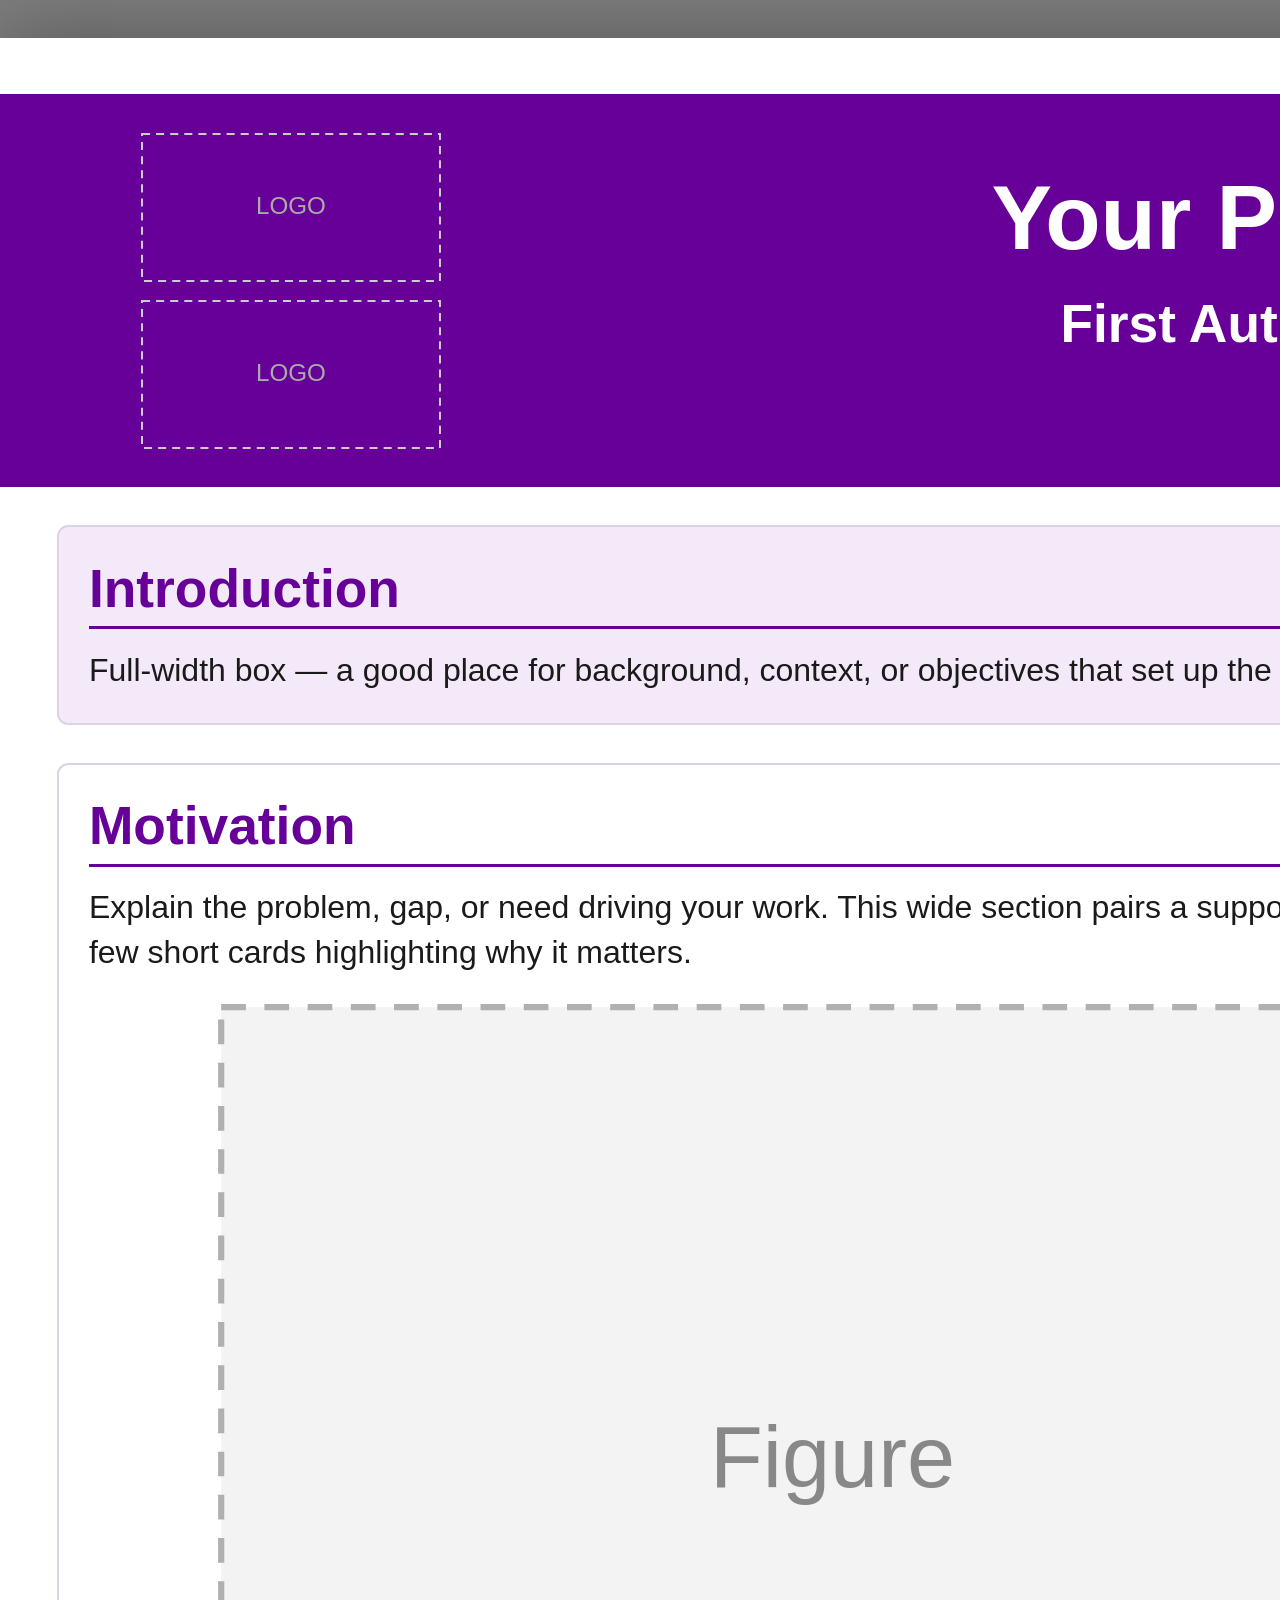
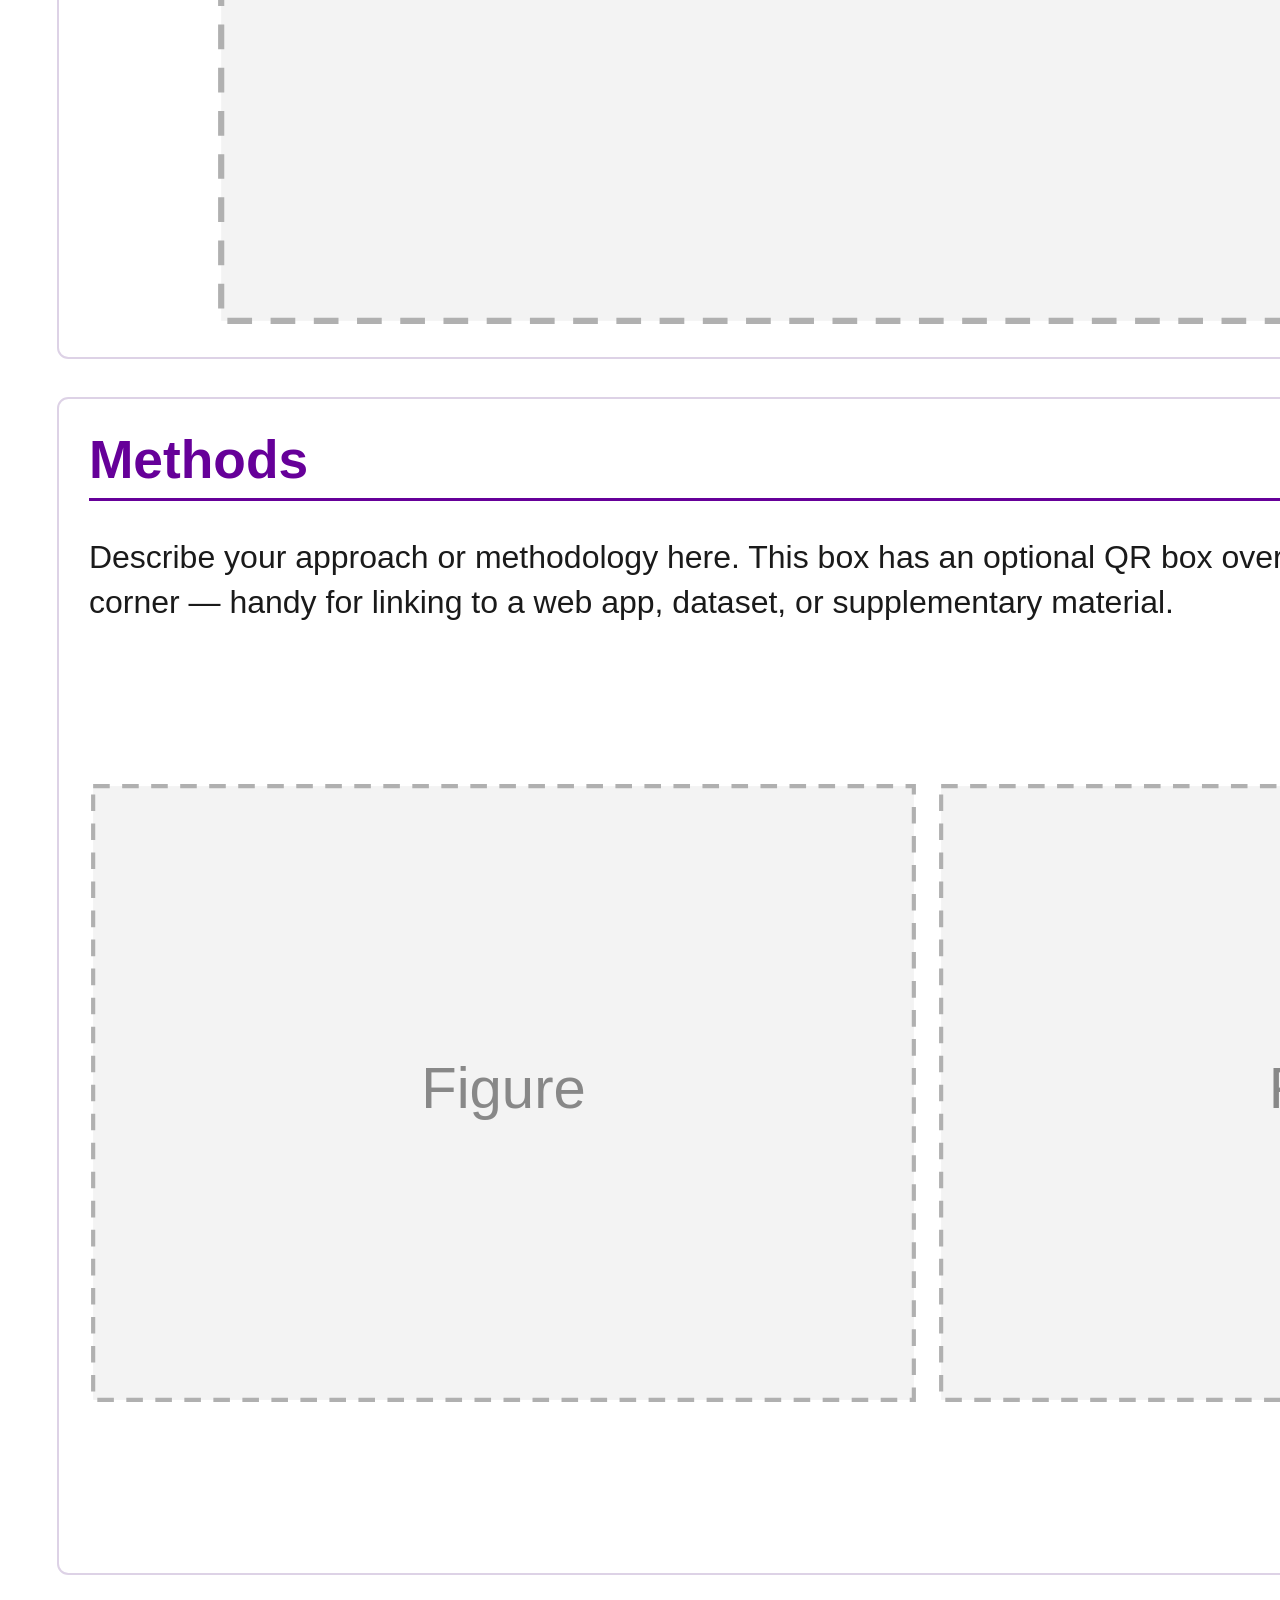
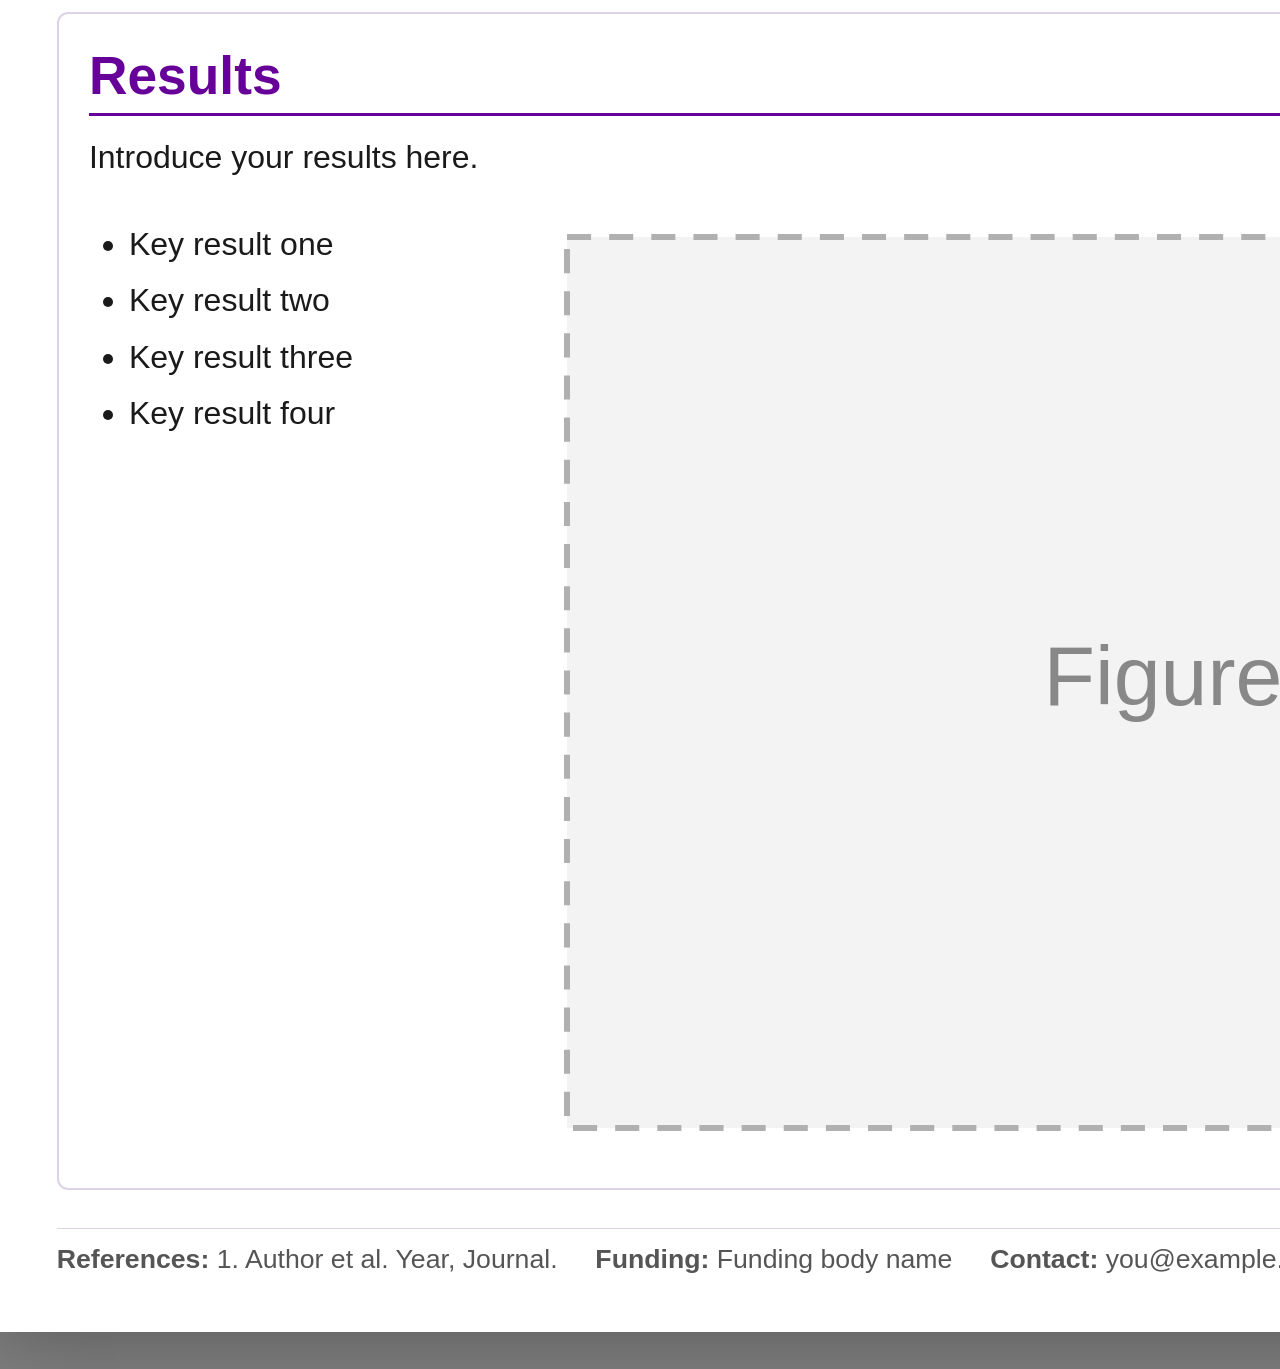
<file: index.html>
<!DOCTYPE html>
<html lang="en">
<head>
<meta charset="UTF-8">
<meta name="viewport" content="width=device-width, initial-scale=1.0">
<title>Academic Poster</title>
<link rel="stylesheet" href="css/style.css">
</head>
<body>

<div class="poster">

  <!-- ============ BANNER ============ -->
  <header class="banner">
    <div class="banner-logos banner-logos--left">
      <img src="images/logos/placeholder-logo.svg" alt="Logo 1" class="logo logo-a">
      <img src="images/logos/placeholder-logo.svg" alt="Logo 2" class="logo logo-b">
    </div>

    <div class="banner-text">
      <h1 class="title">Your Poster Title Goes Here</h1>
      <p class="authors">First Author, Second Author, Third Author</p>
      <p class="affiliations">Department, Institution</p>
    </div>

    <div class="banner-logos banner-logos--right">
      <img src="images/logos/placeholder-logo.svg" alt="Logo 3" class="logo logo-c">
      <img src="images/logos/placeholder-logo.svg" alt="Logo 4" class="logo logo-d">
    </div>

  </header>

  <!-- ============ INTRODUCTION ============ -->
  <section class="box intro">
    <h2>Introduction</h2>
    <div class="intro-body">
      <p>Full-width box — a good place for background, context, or objectives that set up the rest of the poster.</p>
    </div>
  </section>

  <!-- ============ MOTIVATION: WIDE FEATURE SECTION ============ -->
  <section class="box motivation">
    <h2>Motivation</h2>
    <div class="motivation-content">
      <div class="motivation-body">
        <p>Explain the problem, gap, or need driving your work. This wide section pairs a supporting figure with a few short cards highlighting why it matters.</p>
        <img src="images/placeholder-figure.svg" alt="Supporting figure">
      </div>
      <div class="motivation-cards">
        <div class="highlight-card">
          <span class="eyebrow">Reason 1</span>
          <p>Summarise one reason this problem matters, in a sentence or two.</p>
        </div>
        <div class="highlight-card">
          <span class="eyebrow">Reason 2</span>
          <p>Summarise one reason this problem matters, in a sentence or two.</p>
        </div>
        <div class="highlight-card">
          <span class="eyebrow">Reason 3</span>
          <p>Summarise one reason this problem matters, in a sentence or two.</p>
        </div>
      </div>
    </div>
  </section>

  <!-- ============ LEFT STACK: TWO BOXES ============ -->
  <div class="left-stack">
    <section class="box left-top">
      <!-- Optional QR / supplementary-link box — delete this div (and the
           matching .qr-spacer below) if you don't need it. -->
      <div class="qr-block">
        <div class="qr-figure fig-frame">
          <img src="images/placeholder-qr.svg" alt="QR code">
        </div>
        <p class="qr-label">Scan for more</p>
      </div>
      <h2>Methods</h2>
      <div class="left-top-row">
        <div class="left-top-text">
          <p>Describe your approach or methodology here. This box has an optional QR box overlaid in the corner — handy for linking to a web app, dataset, or supplementary material.</p>
        </div>
        <div class="qr-spacer"></div>
      </div>
      <div class="left-top-figures fig-row">
        <div class="fig-frame">
          <img src="images/placeholder-figure.svg" alt="Figure">
        </div>
        <div class="fig-frame">
          <img src="images/placeholder-figure.svg" alt="Figure">
        </div>
      </div>
    </section>

    <section class="box left-bottom">
      <h2>Results</h2>
      <p>Introduce your results here.</p>
      <div class="fig-row">
        <div class="left-bottom-side">
          <ul>
            <li>Key result one</li>
            <li>Key result two</li>
            <li>Key result three</li>
            <li>Key result four</li>
          </ul>
        </div>
        <div class="fig-frame">
          <img src="images/placeholder-figure.svg" alt="Figure">
        </div>
      </div>
    </section>
  </div>

  <!-- ============ RIGHT STACK: TALL BOX + SHORT BOX ============ -->
  <div class="right-stack">
    <section class="box right-main">
      <h2>Discussion</h2>
      <p>Interpret your results and discuss their implications. This box is taller, so it suits a figure alongside a couple of supporting lists.</p>
      <h3>Supporting detail:</h3>
      <div class="fig-row">
        <div class="fig-frame">
          <img src="images/placeholder-figure.svg" alt="Figure">
        </div>
        <div class="right-main-side">
          <p><strong>Point group one:</strong></p>
          <ul>
            <li>Item one</li>
            <li>Item two</li>
            <li>Item three</li>
          </ul>
          <p><strong>Point group two:</strong></p>
          <ul>
            <li>Item one
              <ul>
                <li>Sub-item</li>
                <li>Sub-item</li>
              </ul>
            </li>
            <li>Item two</li>
          </ul>
        </div>
      </div>
    </section>

    <section class="box right-secondary">
      <h2>Conclusion</h2>
      <p>Summarise what you found and why it matters.</p>
      <p>Add a second paragraph here if needed — for next steps, limitations, or impact.</p>
    </section>
  </div>

  <!-- ============ FOOTER (optional: references / funding / contact) ============ -->
  <footer class="footer">
    <p><strong>References:</strong> 1. Author et al. Year, Journal.</p>
    <p><strong>Funding:</strong> Funding body name</p>
    <p><strong>Contact:</strong> you@example.com</p>
  </footer>

</div>

</body>
</html>
</file>
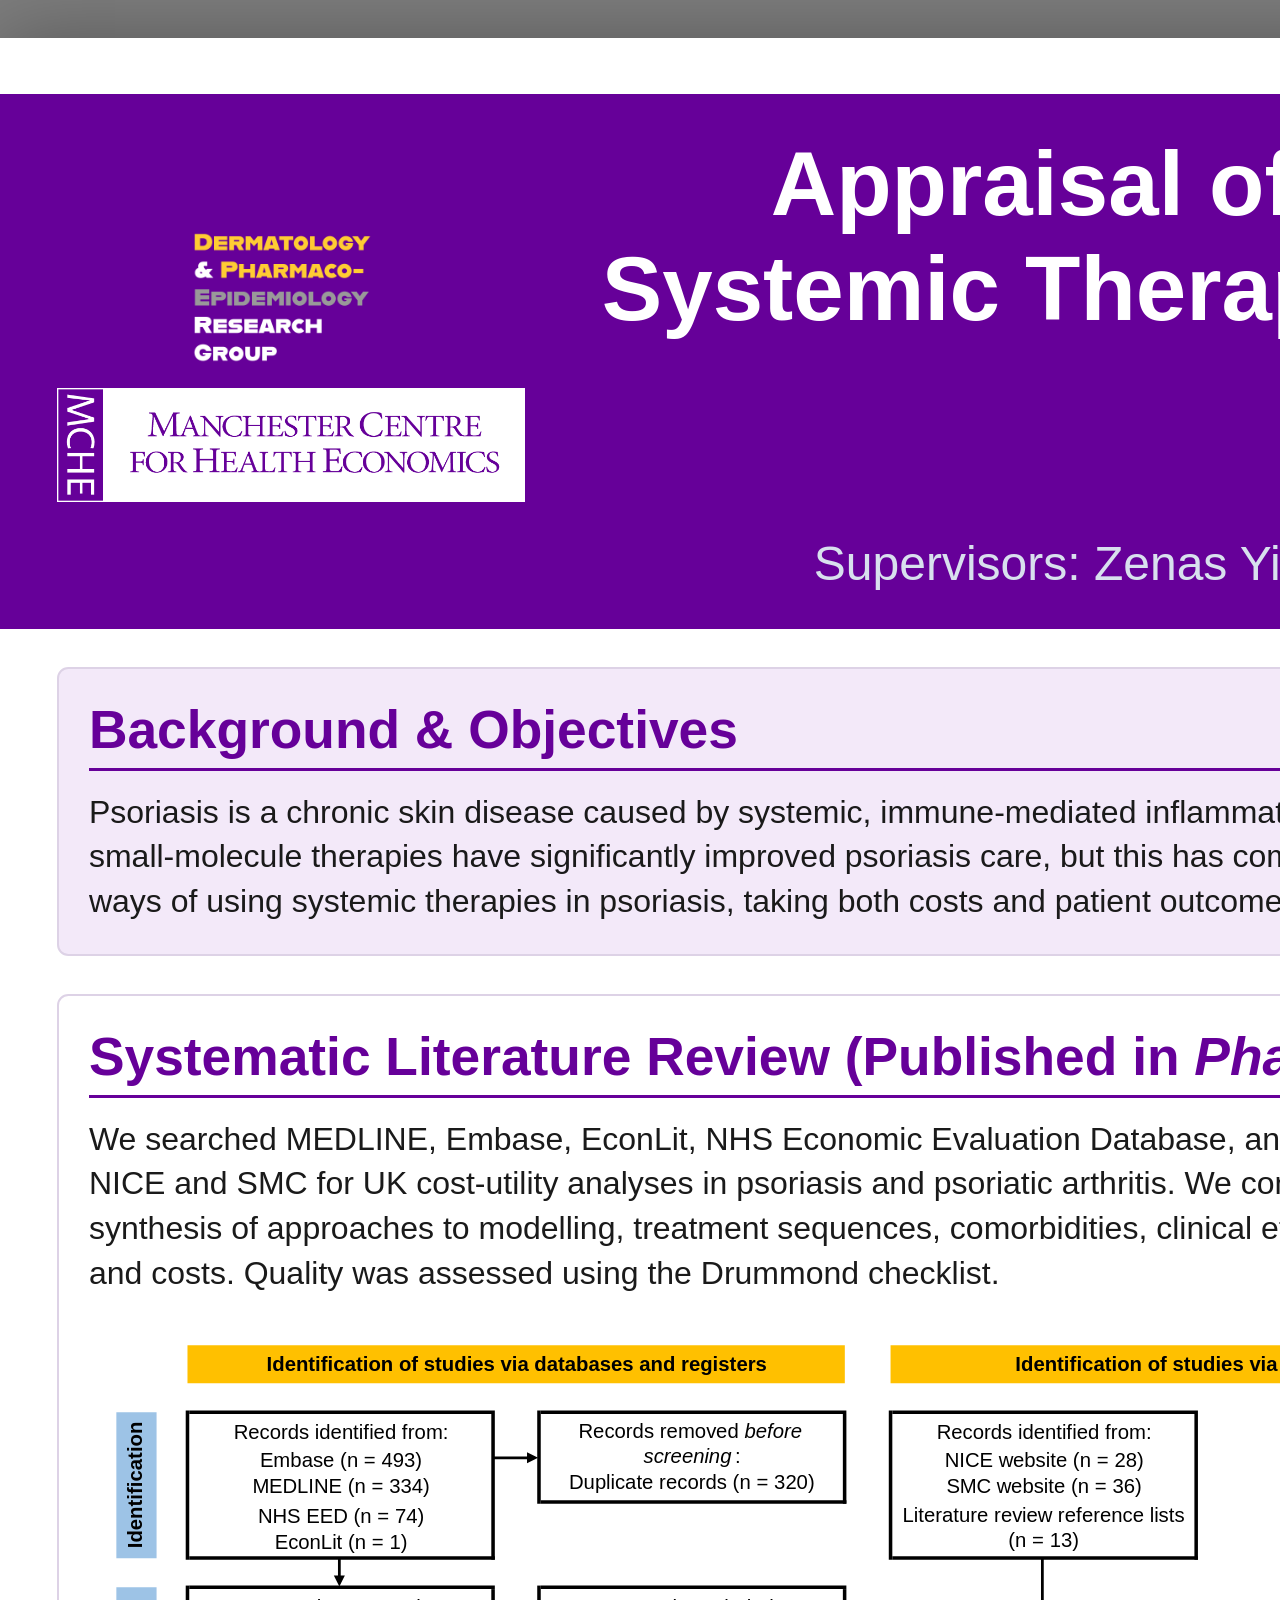
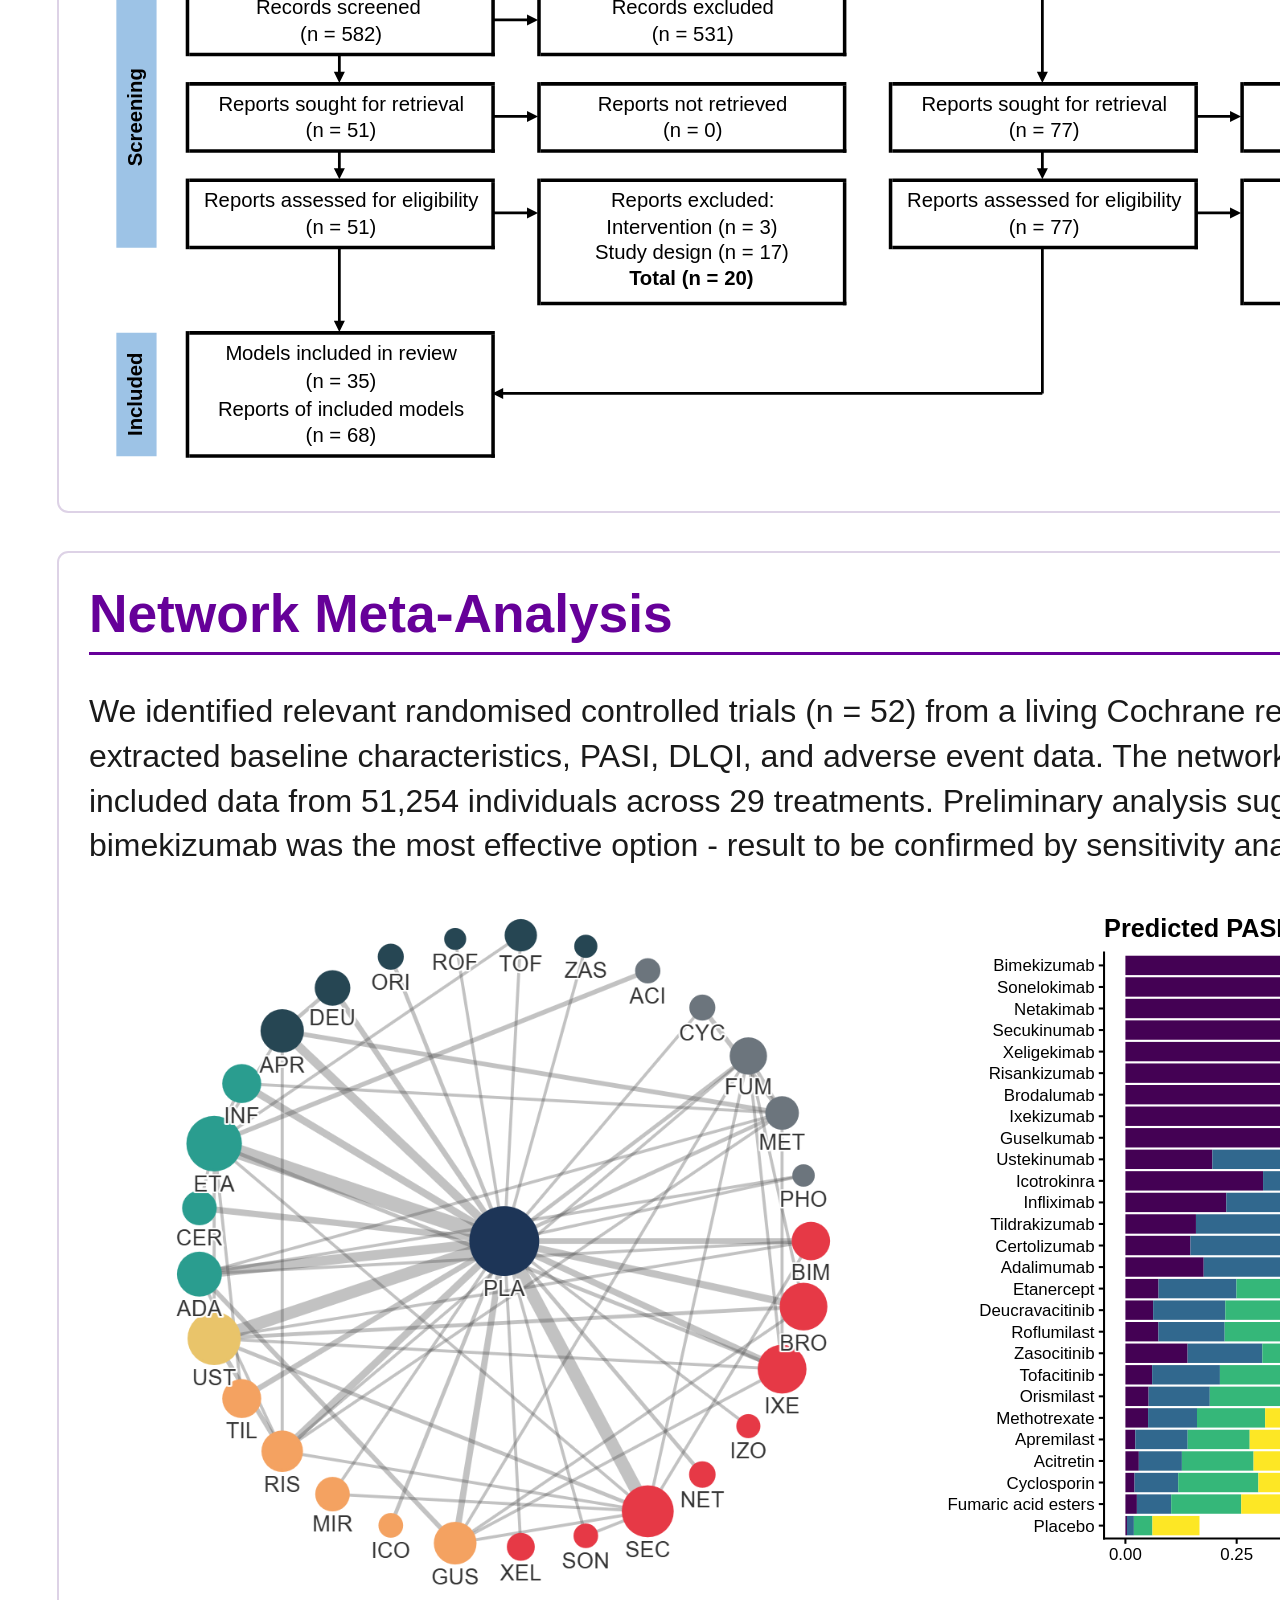
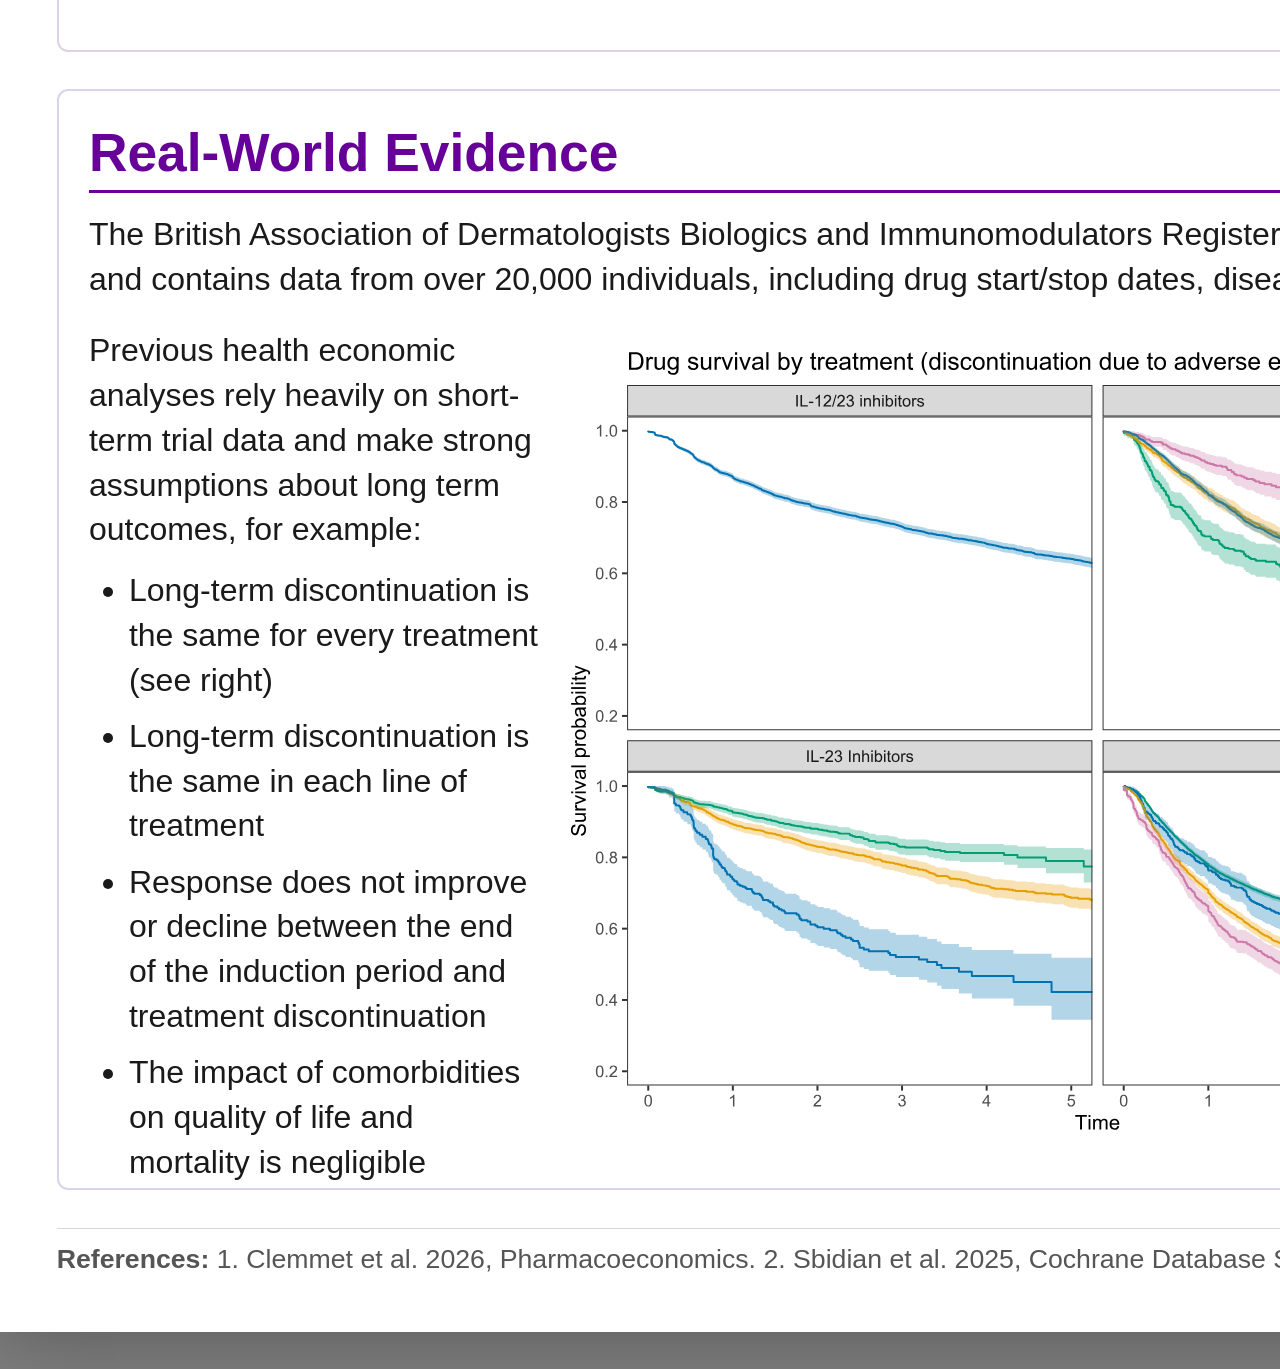
<file: examples/psoriasis/index.html>
<!DOCTYPE html>
<html lang="en">
<head>
<meta charset="UTF-8">
<meta name="viewport" content="width=device-width, initial-scale=1.0">
<title>Academic Poster</title>
<link rel="stylesheet" href="css/style.css">
</head>
<body>

<div class="poster">

  <!-- ============ BANNER ============ -->
  <header class="banner">
    <div class="banner-logos banner-logos--left">
      <img src="images/logos/dprg.png" alt="DPRG logo" class="logo logo-a">
      <img src="images/logos/mche.png" alt="MCHE logo" class="logo logo-b">
    </div>

    <div class="banner-text">
      <h1 class="title">Appraisal of the Cost-Effectiveness of Systemic Therapies for Psoriasis in the Era of Biosimilars</h1>
      <p class="authors">Thomas Clemmet</p>
      <p class="affiliations">Supervisors: Zenas Yiu, Duc Binh Phan, Gabriel Rogers, Richard Warren</p>
    </div>

    <div class="banner-logos banner-logos--right">
      <img src="images/logos/psoukWhite.svg" alt="Psoriasis UK logo" class="logo logo-c">
      <img src="images/logos/badbir.png" alt="BADBIR logo" class="logo logo-d">
    </div>

  </header>

  <!-- ============ INTRODUCTION ============ -->
  <section class="box intro">
    <h2>Background &amp; Objectives</h2>
    <div class="intro-body">
      <p>Psoriasis is a chronic skin disease caused by systemic, immune-mediated inflammation. There is no cure for psoriasis, but it can be managed with treatment. In recent years, expensive biologics and targeted small-molecule therapies have significantly improved psoriasis care, but this has come with additional costs, though  some low-cost biosimilars are now available. The objective of this PhD is to evaluate different ways of using systemic therapies in psoriasis, taking both costs and patient outcomes into account.</p>
    </div>
  </section>

  <!-- ============ MOTIVATION: SYSTEMATIC REVIEW ============ -->
  <section class="box motivation">
    <h2>Systematic Literature Review (Published in <i>Pharmacoeconomics</i><sup>1</sup>)</h2>
    <div class="motivation-content">
      <div class="motivation-body">
        <p>We searched MEDLINE, Embase, EconLit, NHS Economic Evaluation Database, and the websites of NICE and SMC for UK cost-utility analyses in psoriasis and psoriatic arthritis. We conducted a narrative synthesis of approaches to modelling, treatment sequences, comorbidities, clinical efficacy, quality of life, and costs. Quality was assessed using the Drummond checklist.</p>
        <img src="images/prisma.svg" alt="PRISMA diagram">
      </div>
      <div class="motivation-cards">
        <div class="highlight-card">
          <span class="eyebrow">Evidence gap: Cost-effectiveness of step-through therapy</span>
          <p>The scope of previous analyses is limited to people who have already received conventional systemic therapies, following standard 'step-through' therapy guidelines, so the cost-effectiveness of using biologics or targeted small-molecule therapies first is unclear.</p>
        </div>
        <div class="highlight-card">
          <span class="eyebrow">Evidence gap: Optimal sequence of targeted therapies</span>
          <p>Cost-effectiveness models compare only a limited set of sequences, limiting them to three drugs and often fixing second- and third-line treatments while varying the first-line treatment. NICE and BAD guidance doesn't specify which targeted therapies should be given before others.</p>
        </div>
        <div class="highlight-card">
          <span class="eyebrow">Evidence gap: Limitations of previous models</span>
          <p>Health economic analyses in this area follow established methods, but these methods embed assumptions that may not hold in practice, particularly around long-term outcomes. This limits the meaningfulness of results for the NHS.</p>
        </div>
      </div>
    </div>
  </section>

  <!-- ============ LEFT STACK: META-ANALYSIS + RWE ============ -->
  <div class="left-stack">
    <section class="box left-top">
      <div class="qr-block">
        <div class="qr-figure fig-frame">
          <img src="images/nma-qr.png" alt="qr code to NMA shiny app">
        </div>
        <p class="qr-label">Explore with <br>R Shiny app</p>
      </div>
      <h2>Network Meta-Analysis</h2>
      <div class="left-top-row">
        <div class="left-top-text">
          <p>We identified relevant randomised controlled trials (n = 52) from a living Cochrane review<sup>2</sup> and extracted baseline characteristics, PASI, DLQI, and adverse event data. The network for PASI included data from 51,254 individuals across 29 treatments. Preliminary analysis suggested bimekizumab was the most effective option - result to be confirmed by sensitivity analyses.</p>
        </div>
        <div class="qr-spacer"></div>
      </div>
      <div class="left-top-figures fig-row">
        <div class="fig-frame">
          <img src="images/network.png" alt="network diagram">
        </div>
        <div class="fig-frame">
          <img src="images/props.svg" alt="NMA results">
        </div>
      </div>
    </section>

    <section class="box left-bottom">
      <h2>Real-World Evidence</h2>
      <p>The British Association of Dermatologists Biologics and Immunomodulators Register (BADBIR) was founded in 2007 and contains data from over 20,000 individuals, including drug start/stop dates, disease severity, and adverse events.</p>
      <div class="fig-row">
        <div class="left-bottom-side">
          <p>Previous health economic analyses rely heavily on short-term trial data and make strong assumptions about long term outcomes, for example:</p>
          <ul>
            <li>Long-term discontinuation is the same for every treatment (see right)</li>
            <li>Long-term discontinuation is the same in each line of treatment</li>
            <li>Response does not improve or decline between the end of the induction period and treatment discontinuation</li>
            <li>The impact of comorbidities on quality of life and mortality is negligible</li>
          </ul>
        </div>
        <div class="fig-frame">
          <img src="images/badbir.svg" alt="BADBIR diagram">
        </div>
      </div>
    </section>
  </div>

  <!-- ============ COST-EFFECTIVENESS ANALYSIS + PATIENT INVOLVEMENT ============ -->
  <div class="right-stack">
    <section class="box right-main">
      <h2>Cost-Effectiveness Analysis</h2>
      <p>Cost-effectiveness analyses estimate the costs and benefits of different treatment approaches over a person's lifetime. These estimates are used to make a recommendation, taking into account what the money could have been spent on instead (opportunity cost).</p>
      <p>The cost-effectiveness model will incorporate results from the network meta-analysis and the BADBIR analysis. The approach described below is for illustrative purposes and has not been finalised.</p>
      <h3>Potential model structure:</h3>
      <div class="fig-row">
        <div class="fig-frame">
          <img src="images/model.svg" alt="model diagram">
        </div>
        <div class="right-main-side">
          <p><strong>Potential costs:</strong></p>
          <ul>
            <li>Drug acquisition</li>
            <li>Drug administration</li>
            <li>Concomitant drugs</li>
            <li>Doctor's appointments</li>
            <li>Treating adverse events</li>
            <li>Productivity loss</li>
          </ul>
          <p><strong>Potential health effects:</strong></p>
          <ul>
            <li>PASI response
              <ul>
                <li>Pain and discomfort</li>
                <li>Functional impairment</li>
                <li>Psychosocial impact</li>
              </ul>
            </li>
            <li>Comorbidities
              <ul>
                <li>Psoriatic arthritis</li>
                <li>CVD</li>
                <li>Metabolic syndrome</li>
                <li>IBD</li>
              </ul>
            </li>
            <li>Adverse events</li>
          </ul>
        </div>
      </div>
    </section>

    <section class="box right-secondary">
      <h2>Patient Involvement</h2>
      <p>The perspectives of people with lived experience of psoriasis are vital to conducting and sharing meaningful research in health economics and epidemiology.</p>
      <p>To help guide this project, I recruited an advisory group of five people with psoriasis through the Psoriasis UK research network.</p>
      <p>The first advisory group meeting was held in May 2026 and discussed issues including NHS policies around systemic therapy for psoriasis, the value of stable therapy, and what 'successful therapy' looks like.</p>
      <p>Future meetings could be used to support model design, interpret results, and support research dissemination.</p>
    </section>
  </div>

  <!-- ============ FOOTER (optional: references / funding / contact) ============ -->
  <footer class="footer">
    <p><strong>References:</strong> 1. Clemmet et al. 2026, Pharmacoeconomics. 2. Sbidian et al. 2025, Cochrane Database Syst Rev.</p>
    <p><strong>Funding:</strong> Psoriasis UK PhD Studentship</p>
    <p><strong>Contact:</strong> thomas.clemmet@manchester.ac.uk, Stopford 2.707</p>
  </footer>

</div>

</body>
</html>
</file>
<file: css/style.css>
/* ==========================================================================
   A0 Portrait Academic Poster
   Page: 841mm x 1189mm
   ========================================================================== */

:root {
  --page-w: 841mm;
  --page-h: 1189mm;

  --margin: 15mm;
  --gap: 10mm;

  --color-primary: #660099;   /* banner / heading accent */
  --color-primary-light: #f3e9f9;
  --color-text: #1a1a1a;
  --color-muted: #555;
  --color-border: #ddd2e6;
  --color-box-bg: #ffffff;

  --color-accent: #0e6e6e;
  --color-accent-tint: #e3f1f0;
  --color-accent-ink: #0a4f4f;

  --font-body: "Segoe UI", "Helvetica Neue", Arial, sans-serif;
  --font-heading: "Segoe UI Semibold", "Helvetica Neue", Arial, sans-serif;

  /* base type scale — tune once real copy is in (pt = physical size, prints true) */
  --fs-title: 68pt;
  --fs-authors: 40pt;
  --fs-affil: 36pt;
  --fs-h2: 40pt;
  --fs-h3: 30pt;
  --fs-body: 24pt;
  --fs-small: 20pt;
}

* { box-sizing: border-box; }

html, body {
  margin: 0;
  padding: 0;
  background: #7d7d7d; /* screen-preview surround, not printed */
  font-family: var(--font-body);
  color: var(--color-text);
}

.poster {
  width: var(--page-w);
  height: var(--page-h);
  margin: 10mm auto;
  padding: var(--margin);
  background: #fff;
  box-shadow: 0 0 20mm rgba(0,0,0,0.3);

  display: grid;
  grid-template-columns: 1.15fr 0.85fr;
  grid-template-rows: auto auto 1fr 2fr auto;
  grid-template-areas:
    "banner     banner"
    "intro      intro"
    "motivation motivation"
    "left       right"
    "footer     footer";
  gap: var(--gap);
}

/* ==========================================================================
   Shared box styling
   ========================================================================== */

.box {
  background: var(--color-box-bg);
  border: 0.6mm solid var(--color-border);
  border-radius: 3mm;
  padding: 8mm;
  overflow: hidden;
}

.box h2 {
  margin: 0 0 5mm 0;
  font-family: var(--font-heading);
  font-size: var(--fs-h2);
  font-weight: 700;
  color: var(--color-primary);
  border-bottom: 0.8mm solid var(--color-primary);
  padding-bottom: 2mm;
}

.box h3 {
  font-size: var(--fs-h3);
  color: var(--color-primary);
  margin: 4mm 0 2mm 0;
}

.box p, .box li {
  font-size: var(--fs-body);
  line-height: 1.4;
  color: var(--color-text);
  margin: 0 0 3mm 0;
}

.box p:last-child { margin-bottom: 0; }

.box sup {
  font-size: 0.6em;
  color: var(--color-primary);
  font-weight: 700;
}

.box img {
  display: block;
  max-width: 100%;
  height: auto;
  margin: 4mm auto 0;
}

/* Print-safe image frame: percentage-height flex-item sizing is unreliable
   in Chrome's print pipeline, so figures use an absolutely-positioned img
   inside a sized, relatively-positioned wrapper instead. Reused wherever a
   figure sits in a flex row (.fig-row > .fig-frame). */
.fig-row {
  display: flex;
  gap: 5mm;
  flex: 1 1 auto;
  min-height: 0;
  margin-top: 4mm;
}

.fig-frame {
  position: relative;
  flex: 1 1 auto;
  min-width: 0;
  min-height: 0;
}

.fig-frame img {
  position: absolute;
  inset: 0;
  margin: 0;
  width: 100%;
  height: 100%;
  object-fit: contain;
}

/* ==========================================================================
   Banner
   ========================================================================== */

.banner {
  grid-area: banner;
  display: grid;
  grid-template-columns: 0.9fr 3.8fr 0.9fr;
  align-items: center;
  gap: 20mm;
  background: var(--color-primary);
  color: #fff;
  border-radius: 0;
  margin: 0 calc(-1 * var(--margin));
  padding: 10mm var(--margin);
  overflow: hidden;
}

.banner-logos {
  display: flex;
  flex-direction: column;
  align-items: center;
  justify-content: center;
  gap: 4mm;
}
.banner-logos img {
  max-width: 100%;
  max-height: 40mm;
  width: auto;
  height: auto;
  object-fit: contain;
}

/* Per-logo size overrides — tweak each independently, they vary a lot in shape.
   Selector needs (.banner-logos img.logo-x) to out-specificity the base
   ".banner-logos img" rule above, otherwise these are silently ignored. */
.banner-logos img.logo-a { max-width: 100%; max-height: 40mm; }
.banner-logos img.logo-b { max-width: 100%; max-height: 40mm; }
.banner-logos img.logo-c { max-width: 100%; max-height: 40mm; }
.banner-logos img.logo-d { max-width: 100%; max-height: 40mm; }

.banner-text { text-align: center; }

.title {
  margin: 0 0 6mm 0;
  font-family: var(--font-heading);
  font-size: var(--fs-title);
  line-height: 1.15;
  font-weight: 800;
}

.authors {
  margin: 0 0 2mm 0;
  font-size: var(--fs-authors);
  font-weight: 600;
}

.affiliations {
  margin: 0;
  font-size: var(--fs-affil);
  color: #d8e0ee;
}

/* ==========================================================================
   Introduction — wide, short
   ========================================================================== */

.intro {
  grid-area: intro;
  background: var(--color-primary-light);
}

.intro-body p { margin: 0; }

/* ==========================================================================
   Motivation — wide feature section, figure + highlight cards
   ========================================================================== */

.motivation {
  grid-area: motivation;
  display: flex;
  flex-direction: column;
}

.motivation-content {
  display: flex;
  gap: 7mm;
  flex: 1 1 auto;
  min-height: 0;
}

.motivation-body {
  display: flex;
  flex-direction: column;
  flex: 1 1 50%;
  min-height: 0;
}

.motivation-body img {
  flex: 1 1 auto;
  min-height: 0;
  max-width: 100%;
  object-fit: contain;
}

.motivation-cards {
  display: flex;
  flex-direction: column;
  gap: 5mm;
  flex: 1 1 50%;
  min-height: 0;
}

.highlight-card {
  flex: 1 1 0;
  min-height: 0;
  display: flex;
  flex-direction: column;
  justify-content: center;
  background: var(--color-accent-tint);
  border-left: 5mm solid var(--color-accent);
  border-radius: 0 2mm 2mm 0;
  padding: 6mm 7mm;
}

.highlight-card .eyebrow {
  display: block;
  font-family: "Segoe UI", "Helvetica Neue", Arial, sans-serif;
  font-size: 32pt;
  font-weight: 700;
  letter-spacing: 0.02em;
  text-transform: uppercase;
  color: black;
  margin-bottom: 5mm;
}

.highlight-card p {
  margin: 0;
  color: var(--color-text);
  font-size: var(--fs-body);
  line-height: 1.4;
  font-weight: 400;
}

/* ==========================================================================
   Left stack: two stacked boxes
   ========================================================================== */

.left-stack {
  grid-area: left;
  display: flex;
  flex-direction: column;
  gap: var(--gap);
}

.left-top, .left-bottom {
  flex: 1 1 0;
  display: flex;
  flex-direction: column;
}

.left-top {
  position: relative;
}

.left-bottom-side {
  flex: 0 0 120mm;
}

.left-top-row {
  display: flex;
  gap: 5mm;
  flex: 0 0 auto;
  margin-top: 4mm;
}

.left-top-text {
  flex: 1 1 auto;
  min-width: 0;
}

.left-top-text p { margin: 0 0 3mm 0; }
.left-top-text p:last-child { margin-bottom: 0; }

.qr-spacer {
  flex: 0 0 60mm;
  width: 60mm;
}

/* Optional QR / supplementary-link box, overlaid on a box's corner.
   Delete the whole .qr-block element (and this spacer) if you don't need it. */
.qr-block {
  position: absolute;
  top: 3mm;
  right: 3mm;
  z-index: 1;
  width: 60mm;
  background: var(--color-box-bg);
  border: 0.6mm solid var(--color-border);
  border-radius: 3mm;
  padding: 2mm;
  display: flex;
  flex-direction: column;
  align-items: center;
}

.qr-figure {
  width: 100%;
  aspect-ratio: 1;
}

.qr-label {
  text-align: center;
}

.left-top-figures {
  margin-top: 5mm;
}

/* ==========================================================================
   Right stack: a taller box beside a shorter one
   ========================================================================== */

.right-stack {
  grid-area: right;
  display: flex;
  flex-direction: column;
  gap: var(--gap);
}

.right-main {
  flex: 3 1 0;
  min-height: 0;
  display: flex;
  flex-direction: column;
}

.right-main-side {
  flex: 0 0 100mm;
}

.right-secondary {
  flex: 1 1 0;
  min-height: 0;
  display: flex;
  flex-direction: column;
}

/* ==========================================================================
   Footer
   ========================================================================== */

.footer {
  grid-area: footer;
  border-top: 0.5mm solid var(--color-border);
  padding-top: 4mm;
  display: flex;
  gap: 10mm;
  flex-wrap: wrap;
}

.footer p {
  margin: 0;
  font-size: var(--fs-small);
  color: var(--color-muted);
}

/* ==========================================================================
   Print
   ========================================================================== */

@page {
  size: 841mm 1189mm;
  margin: 0;
}

@media print {
  html, body {
    background: none;
    width: var(--page-w);
    height: var(--page-h);
  }
  .poster {
    margin: 0;
    box-shadow: none;
  }
}
</file>
<file: examples/psoriasis/css/style.css>
/* ==========================================================================
   A0 Portrait Academic Poster
   Page: 841mm x 1189mm
   ========================================================================== */

:root {
  --page-w: 841mm;
  --page-h: 1189mm;

  --margin: 15mm;
  --gap: 10mm;

  --color-primary: #660099;   /* banner / heading accent */
  --color-primary-light: #f3e9f9;
  --color-text: #1a1a1a;
  --color-muted: #555;
  --color-border: #ddd2e6;
  --color-box-bg: #ffffff;

  --color-accent: #0e6e6e;
  --color-accent-tint: #e3f1f0;
  --color-accent-ink: #0a4f4f;

  --font-body: "Segoe UI", "Helvetica Neue", Arial, sans-serif;
  --font-heading: "Segoe UI Semibold", "Helvetica Neue", Arial, sans-serif;

  /* base type scale — tune once real copy is in (pt = physical size, prints true) */
  --fs-title: 68pt;
  --fs-authors: 40pt;
  --fs-affil: 36pt;
  --fs-h2: 40pt;
  --fs-h3: 30pt;
  --fs-body: 24pt;
  --fs-small: 20pt;
}

* { box-sizing: border-box; }

html, body {
  margin: 0;
  padding: 0;
  background: #7d7d7d; /* screen-preview surround, not printed */
  font-family: var(--font-body);
  color: var(--color-text);
}

.poster {
  width: var(--page-w);
  height: var(--page-h);
  margin: 10mm auto;
  padding: var(--margin);
  background: #fff;
  box-shadow: 0 0 20mm rgba(0,0,0,0.3);

  display: grid;
  grid-template-columns: 1.15fr 0.85fr;
  grid-template-rows: auto auto 1fr 2fr auto;
  grid-template-areas:
    "banner     banner"
    "intro      intro"
    "motivation motivation"
    "left       right"
    "footer     footer";
  gap: var(--gap);
}

/* ==========================================================================
   Shared box styling
   ========================================================================== */

.box {
  background: var(--color-box-bg);
  border: 0.6mm solid var(--color-border);
  border-radius: 3mm;
  padding: 8mm;
  overflow: hidden;
}

.box h2 {
  margin: 0 0 5mm 0;
  font-family: var(--font-heading);
  font-size: var(--fs-h2);
  font-weight: 700;
  color: var(--color-primary);
  border-bottom: 0.8mm solid var(--color-primary);
  padding-bottom: 2mm;
}

.box h3 {
  font-size: var(--fs-h3);
  color: var(--color-primary);
  margin: 4mm 0 2mm 0;
}

.box p, .box li {
  font-size: var(--fs-body);
  line-height: 1.4;
  color: var(--color-text);
  margin: 0 0 3mm 0;
}

.box p:last-child { margin-bottom: 0; }

.box sup {
  font-size: 0.6em;
  color: var(--color-primary);
  font-weight: 700;
}

.box img {
  display: block;
  max-width: 100%;
  height: auto;
  margin: 4mm auto 0;
}

/* Print-safe image frame: percentage-height flex-item sizing is unreliable
   in Chrome's print pipeline, so figures use an absolutely-positioned img
   inside a sized, relatively-positioned wrapper instead. Reused wherever a
   figure sits in a flex row (.fig-row > .fig-frame). */
.fig-row {
  display: flex;
  gap: 5mm;
  flex: 1 1 auto;
  min-height: 0;
  margin-top: 4mm;
}

.fig-frame {
  position: relative;
  flex: 1 1 auto;
  min-width: 0;
  min-height: 0;
}

.fig-frame img {
  position: absolute;
  inset: 0;
  margin: 0;
  width: 100%;
  height: 100%;
  object-fit: contain;
}

/* ==========================================================================
   Banner
   ========================================================================== */

.banner {
  grid-area: banner;
  display: grid;
  grid-template-columns: 0.9fr 3.8fr 0.9fr;
  align-items: center;
  gap: 20mm;
  background: var(--color-primary);
  color: #fff;
  border-radius: 0;
  margin: 0 calc(-1 * var(--margin));
  padding: 10mm var(--margin);
  overflow: hidden;
}

.banner-logos {
  display: flex;
  flex-direction: column;
  align-items: center;
  justify-content: center;
  gap: 4mm;
}
.banner-logos img {
  max-width: 100%;
  max-height: 40mm;
  width: auto;
  height: auto;
  object-fit: contain;
}

/* Per-logo size overrides — tweak each independently, they vary a lot in shape.
   Selector needs (.banner-logos img.logo-x) to out-specificity the base
   ".banner-logos img" rule above, otherwise these are silently ignored. */
.banner-logos img.logo-a { max-width: 100%; max-height: 40mm; }
.banner-logos img.logo-b { max-width: 100%; max-height: 40mm; }
.banner-logos img.logo-c { max-width: 100%; max-height: 40mm; }
.banner-logos img.logo-d { max-width: 100%; max-height: 40mm; }

.banner-text { text-align: center; }

.title {
  margin: 0 0 6mm 0;
  font-family: var(--font-heading);
  font-size: var(--fs-title);
  line-height: 1.15;
  font-weight: 800;
}

.authors {
  margin: 0 0 2mm 0;
  font-size: var(--fs-authors);
  font-weight: 600;
}

.affiliations {
  margin: 0;
  font-size: var(--fs-affil);
  color: #d8e0ee;
}

/* ==========================================================================
   Introduction — wide, short
   ========================================================================== */

.intro {
  grid-area: intro;
  background: var(--color-primary-light);
}

.intro-body p { margin: 0; }

/* ==========================================================================
   Motivation — wide feature section, figure + highlight cards
   ========================================================================== */

.motivation {
  grid-area: motivation;
  display: flex;
  flex-direction: column;
}

.motivation-content {
  display: flex;
  gap: 7mm;
  flex: 1 1 auto;
  min-height: 0;
}

.motivation-body {
  display: flex;
  flex-direction: column;
  flex: 1 1 50%;
  min-height: 0;
}

.motivation-body img {
  flex: 1 1 auto;
  min-height: 0;
  max-width: 100%;
  object-fit: contain;
}

.motivation-cards {
  display: flex;
  flex-direction: column;
  gap: 5mm;
  flex: 1 1 50%;
  min-height: 0;
}

.highlight-card {
  flex: 1 1 0;
  min-height: 0;
  display: flex;
  flex-direction: column;
  justify-content: center;
  background: var(--color-accent-tint);
  border-left: 5mm solid var(--color-accent);
  border-radius: 0 2mm 2mm 0;
  padding: 6mm 7mm;
}

.highlight-card .eyebrow {
  display: block;
  font-family: "Segoe UI", "Helvetica Neue", Arial, sans-serif;
  font-size: 32pt;
  font-weight: 700;
  letter-spacing: 0.02em;
  text-transform: uppercase;
  color: black;
  margin-bottom: 5mm;
}

.highlight-card p {
  margin: 0;
  color: var(--color-text);
  font-size: var(--fs-body);
  line-height: 1.4;
  font-weight: 400;
}

/* ==========================================================================
   Left stack: two stacked boxes
   ========================================================================== */

.left-stack {
  grid-area: left;
  display: flex;
  flex-direction: column;
  gap: var(--gap);
}

.left-top, .left-bottom {
  flex: 1 1 0;
  display: flex;
  flex-direction: column;
}

.left-top {
  position: relative;
}

.left-bottom-side {
  flex: 0 0 120mm;
}

.left-top-row {
  display: flex;
  gap: 5mm;
  flex: 0 0 auto;
  margin-top: 4mm;
}

.left-top-text {
  flex: 1 1 auto;
  min-width: 0;
}

.left-top-text p { margin: 0 0 3mm 0; }
.left-top-text p:last-child { margin-bottom: 0; }

.qr-spacer {
  flex: 0 0 60mm;
  width: 60mm;
}

/* Optional QR / supplementary-link box, overlaid on a box's corner.
   Delete the whole .qr-block element (and this spacer) if you don't need it. */
.qr-block {
  position: absolute;
  top: 3mm;
  right: 3mm;
  z-index: 1;
  width: 60mm;
  background: var(--color-box-bg);
  border: 0.6mm solid var(--color-border);
  border-radius: 3mm;
  padding: 2mm;
  display: flex;
  flex-direction: column;
  align-items: center;
}

.qr-figure {
  width: 100%;
  aspect-ratio: 1;
}

.qr-label {
  text-align: center;
}

.left-top-figures {
  margin-top: 5mm;
}

/* ==========================================================================
   Right stack: a taller box beside a shorter one
   ========================================================================== */

.right-stack {
  grid-area: right;
  display: flex;
  flex-direction: column;
  gap: var(--gap);
}

.right-main {
  flex: 3 1 0;
  min-height: 0;
  display: flex;
  flex-direction: column;
}

.right-main-side {
  flex: 0 0 100mm;
}

.right-secondary {
  flex: 1 1 0;
  min-height: 0;
  display: flex;
  flex-direction: column;
}

/* ==========================================================================
   Footer
   ========================================================================== */

.footer {
  grid-area: footer;
  border-top: 0.5mm solid var(--color-border);
  padding-top: 4mm;
  display: flex;
  gap: 10mm;
  flex-wrap: wrap;
}

.footer p {
  margin: 0;
  font-size: var(--fs-small);
  color: var(--color-muted);
}

/* ==========================================================================
   Print
   ========================================================================== */

@page {
  size: 841mm 1189mm;
  margin: 0;
}

@media print {
  html, body {
    background: none;
    width: var(--page-w);
    height: var(--page-h);
  }
  .poster {
    margin: 0;
    box-shadow: none;
  }
}
</file>
